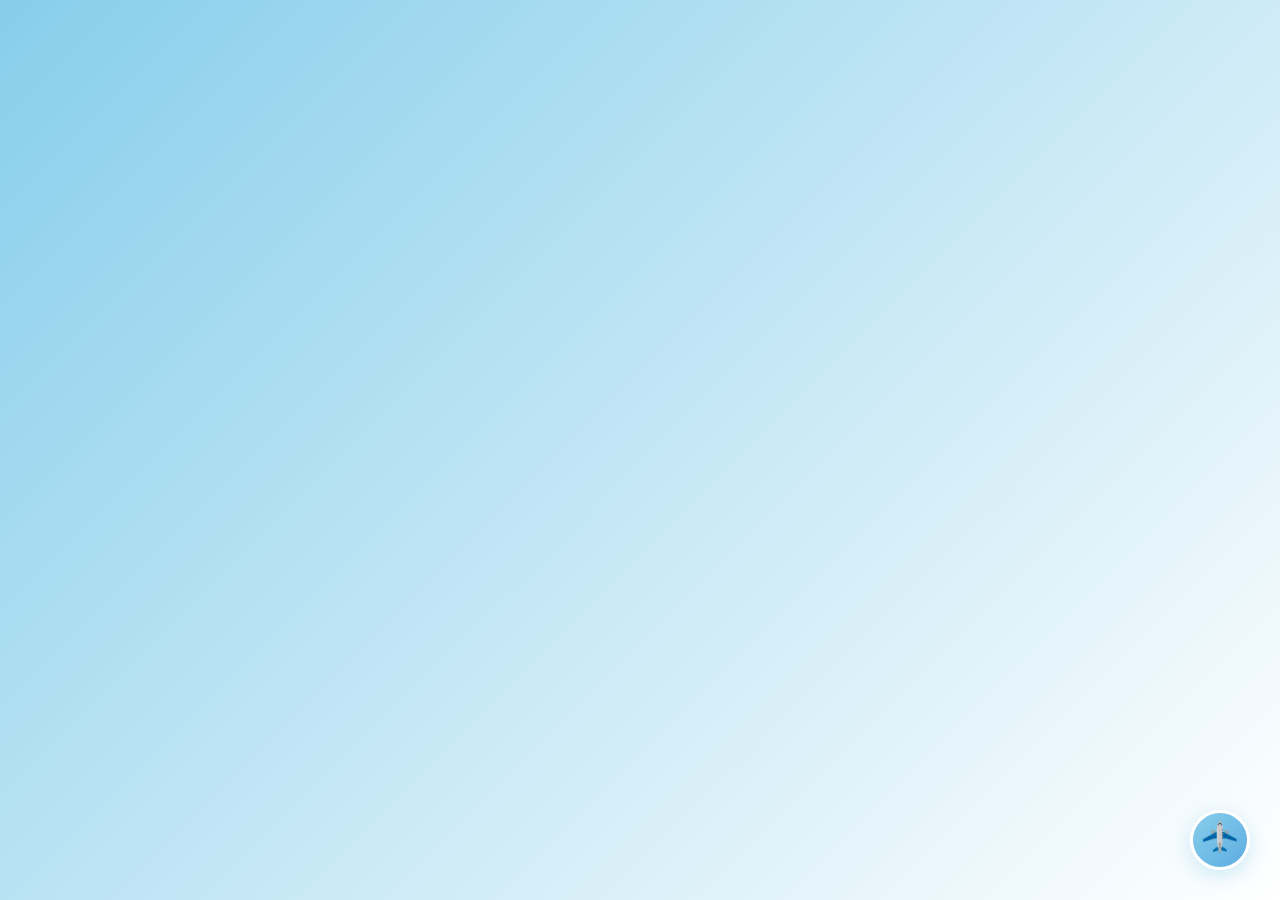
<file: chatbot.html>
<!DOCTYPE html>
<html lang="en">
<head>
    <meta charset="UTF-8">
    <meta name="viewport" content="width=device-width, initial-scale=1.0">
    <title>Flight Booking Chatbot</title>
    <style>
        * {
            margin: 0;
            padding: 0;
            box-sizing: border-box;
        }

        body {
            font-family: 'Segoe UI', Tahoma, Geneva, Verdana, sans-serif;
            background: linear-gradient(135deg, #87CEEB 0%, #ffffff 100%);
            min-height: 100vh;
            position: relative;
        }

        /* Chatbot Toggle Button */
        .chatbot-toggle {
            position: fixed;
            bottom: 30px;
            right: 30px;
            width: 60px;
            height: 60px;
            background: linear-gradient(135deg, #87CEEB, #5dade2);
            border-radius: 50%;
            cursor: pointer;
            display: flex;
            align-items: center;
            justify-content: center;
            box-shadow: 0 6px 20px rgba(135, 206, 235, 0.4);
            transition: all 0.3s ease;
            z-index: 1000;
            border: 3px solid white;
        }

        .chatbot-toggle:hover {
            transform: scale(1.1);
            box-shadow: 0 8px 25px rgba(135, 206, 235, 0.6);
        }

        .airplane-icon {
            font-size: 24px;
            color: white;
            transform: rotate(-45deg);
        }

        /* Chatbot Container */
        .chatbot-container {
            position: fixed;
            bottom: 30px;
            right: 30px;
            width: 380px;
            height: 500px;
            background: white;
            border-radius: 20px;
            box-shadow: 0 10px 30px rgba(0,0,0,0.2);
            border: 3px solid #87CEEB;
            display: none;
            flex-direction: column;
            z-index: 1001;
            overflow: hidden;
        }

        .chatbot-container.active {
            display: flex;
        }

        /* Chatbot Header */
        .chatbot-header {
            background: linear-gradient(135deg, #87CEEB, #5dade2);
            color: white;
            padding: 15px 20px;
            display: flex;
            justify-content: space-between;
            align-items: center;
        }

        .chatbot-title {
            font-weight: bold;
            font-size: 1.1rem;
        }

        .close-btn {
            background: none;
            border: none;
            color: white;
            font-size: 20px;
            cursor: pointer;
            padding: 0;
            width: 25px;
            height: 25px;
            border-radius: 50%;
            display: flex;
            align-items: center;
            justify-content: center;
        }

        .close-btn:hover {
            background: rgba(255,255,255,0.2);
        }

        /* Chat Messages */
        .chat-messages {
            flex: 1;
            padding: 20px;
            overflow-y: auto;
            background: #f8f9fa;
        }

        .message {
            margin-bottom: 15px;
            animation: fadeIn 0.3s ease;
        }

        .bot-message {
            background: white;
            padding: 12px 15px;
            border-radius: 18px 18px 18px 6px;
            border-left: 4px solid #87CEEB;
            box-shadow: 0 2px 4px rgba(0,0,0,0.1);
        }

        .user-message {
            background: #87CEEB;
            color: white;
            padding: 12px 15px;
            border-radius: 18px 18px 6px 18px;
            margin-left: auto;
            max-width: 80%;
            text-align: right;
        }

        /* Input Area */
        .chat-input-container {
            padding: 15px 20px;
            background: white;
            border-top: 2px solid #e9ecef;
        }

        .chat-input {
            width: 100%;
            padding: 12px 15px;
            border: 2px solid #87CEEB;
            border-radius: 25px;
            outline: none;
            font-size: 14px;
        }

        .chat-input:focus {
            border-color: #5dade2;
            box-shadow: 0 0 8px rgba(135, 206, 235, 0.3);
        }

        /* Option Buttons */
        .option-buttons {
            display: flex;
            flex-wrap: wrap;
            gap: 8px;
            margin-top: 10px;
        }

        .option-btn {
            background: #f8f9fa;
            border: 2px solid #87CEEB;
            border-radius: 20px;
            padding: 8px 15px;
            cursor: pointer;
            transition: all 0.2s ease;
            font-size: 13px;
            color: #2c3e50;
        }

        .option-btn:hover {
            background: #87CEEB;
            color: white;
            transform: translateY(-2px);
        }

        /* Airline Options */
        .airline-option {
            background: #f8f9fa;
            border: 2px solid #87CEEB;
            border-radius: 10px;
            padding: 10px;
            margin: 5px 0;
            cursor: pointer;
            transition: all 0.2s ease;
        }

        .airline-option:hover {
            background: #87CEEB;
            color: white;
            transform: translateX(5px);
        }

        /* Notification */
        .notification {
            background: linear-gradient(135deg, #87CEEB, #5dade2);
            color: white;
            padding: 15px;
            border-radius: 10px;
            margin: 10px 0;
            box-shadow: 0 4px 8px rgba(0,0,0,0.1);
        }

        .notification h4 {
            margin-bottom: 10px;
            font-size: 1.1rem;
        }

        .notification p {
            margin: 5px 0;
            font-size: 0.9rem;
        }

        @keyframes fadeIn {
            from { opacity: 0; transform: translateY(10px); }
            to { opacity: 1; transform: translateY(0); }
        }

        /* Scrollbar Styling */
        .chat-messages::-webkit-scrollbar {
            width: 6px;
        }

        .chat-messages::-webkit-scrollbar-track {
            background: #f1f1f1;
            border-radius: 3px;
        }

        .chat-messages::-webkit-scrollbar-thumb {
            background: #87CEEB;
            border-radius: 3px;
        }

        .chat-messages::-webkit-scrollbar-thumb:hover {
            background: #5dade2;
        }

        /* Responsive Design */
        @media (max-width: 480px) {
            .chatbot-container {
                width: calc(100vw - 20px);
                height: calc(100vh - 40px);
                right: 10px;
                bottom: 10px;
            }
            
            .chatbot-toggle {
                right: 20px;
                bottom: 20px;
            }
        }
    </style>
</head>
<body>
    <!-- Chatbot Toggle Button -->
    <div class="chatbot-toggle" id="chatbotToggle">
        <div class="airplane-icon">✈️</div>
    </div>

    <!-- Chatbot Container -->
    <div class="chatbot-container" id="chatbotContainer">
        <div class="chatbot-header">
            <div class="chatbot-title">✈️ Flight Assistant</div>
            <button class="close-btn" id="closeChatbot">×</button>
        </div>
        
        <div class="chat-messages" id="chatMessages">
            <!-- Messages will be dynamically added here -->
        </div>
        
        <div class="chat-input-container">
            <input 
                type="text" 
                class="chat-input" 
                id="chatInput" 
                placeholder="Type your message..."
                disabled
            >
        </div>
    </div>

    <script>
        class FlightChatbot {
            constructor() {
                this.currentStep = 0;
                this.userInputs = {
                    origin: '',
                    destination: '',
                    departure_date: '',
                    travel_class: '',
                    traveller_type: ''
                };
                
                this.questions = [
                    'What is your origin? (Select continent)',
                    'What is your destination? (Select continent)',
                    'What is your departure date? (Please use DD/MM/YYYY format)',
                    'What is your travel class?',
                    'What is your traveller type?'
                ];

                this.continents = [
                    'Africa', 'Antarctica', 'Asia', 'Australia/Oceania', 
                    'Europe', 'North America', 'South America'
                ];

                this.travel_class_options = [
                    'Economy Class', 'Premium Economy', 'Business Class', 'First Class'
                ];

                this.traveller_type_options = [
                    'Solo Leisure', 'Family Leisure', 'Business', 'Couple Leisure'
                ];

                this.airlines = [
                    { name: 'SkyBlue Airlines', price: '$299', duration: '2h 30m', departure: '08:00' },
                    { name: 'CloudWings Express', price: '$349', duration: '2h 45m', departure: '10:30' },
                    { name: 'AeroFly International', price: '$279', duration: '3h 15m', departure: '14:20' },
                    { name: 'JetStream Airways', price: '$389', duration: '2h 20m', departure: '16:45' },
                    { name: 'WindRider Airlines', price: '$319', duration: '2h 55m', departure: '19:10' }
                ];

                this.init();
            }

            init() {
                const toggle = document.getElementById('chatbotToggle');
                const container = document.getElementById('chatbotContainer');
                const closeBtn = document.getElementById('closeChatbot');
                const input = document.getElementById('chatInput');

                toggle.addEventListener('click', () => this.openChatbot());
                closeBtn.addEventListener('click', () => this.closeChatbot());
                input.addEventListener('keypress', (e) => {
                    if (e.key === 'Enter') this.handleUserInput();
                });
            }

            openChatbot() {
                const container = document.getElementById('chatbotContainer');
                const input = document.getElementById('chatInput');
                
                container.classList.add('active');
                
                if (this.currentStep === 0) {
                    this.addBotMessage('Hello! I\'m your flight booking assistant. Let me help you find the perfect flight across continents. ✈️');
                    setTimeout(() => {
                        this.askNextQuestion();
                    }, 1000);
                }
                
                input.disabled = false;
                input.focus();
            }

            closeChatbot() {
                const container = document.getElementById('chatbotContainer');
                container.classList.remove('active');
            }

            addBotMessage(message) {
                const messagesContainer = document.getElementById('chatMessages');
                const messageDiv = document.createElement('div');
                messageDiv.className = 'message bot-message';
                messageDiv.textContent = message;
                messagesContainer.appendChild(messageDiv);
                this.scrollToBottom();
            }

            addBotMessageWithOptions(message, options, parameterName) {
                const messagesContainer = document.getElementById('chatMessages');
                const messageDiv = document.createElement('div');
                messageDiv.className = 'message bot-message';
                
                let optionsHTML = `<div style="margin-bottom: 10px;">${message}</div>`;
                optionsHTML += '<div class="option-buttons">';
                
                options.forEach((option) => {
                    optionsHTML += `
                        <div class="option-btn" onclick="chatbot.selectOption('${option}', '${parameterName}')">
                            ${option}
                        </div>
                    `;
                });
                
                optionsHTML += '</div>';
                messageDiv.innerHTML = optionsHTML;
                messagesContainer.appendChild(messageDiv);
                this.scrollToBottom();
            }

            addUserMessage(message) {
                const messagesContainer = document.getElementById('chatMessages');
                const messageDiv = document.createElement('div');
                messageDiv.className = 'message user-message';
                messageDiv.textContent = message;
                messagesContainer.appendChild(messageDiv);
                this.scrollToBottom();
            }

            selectOption(option, parameterName) {
                // Store the selection
                this.userInputs[parameterName] = option;
                
                // Add user message
                this.addUserMessage(option);
                
                // Move to next step
                this.currentStep++;
                
                setTimeout(() => {
                    this.askNextQuestion();
                }, 500);
            }

            addAirlineOptions() {
                const messagesContainer = document.getElementById('chatMessages');
                const messageDiv = document.createElement('div');
                messageDiv.className = 'message bot-message';
                
                let optionsHTML = '<div style="margin-bottom: 10px;">Here are the available airline recommendations:</div>';
                
                this.airlines.forEach((airline, index) => {
                    optionsHTML += `
                        <div class="airline-option" onclick="chatbot.selectAirline(${index})">
                            <strong>${airline.name}</strong><br>
                            Price: ${airline.price} | Duration: ${airline.duration}<br>
                            Departure: ${airline.departure}
                        </div>
                    `;
                });
                
                messageDiv.innerHTML = optionsHTML;
                messagesContainer.appendChild(messageDiv);
                this.scrollToBottom();
            }

            selectAirline(index) {
                const selectedAirline = this.airlines[index];
                this.addUserMessage(`Selected: ${selectedAirline.name}`);
                
                setTimeout(() => {
                    this.showFlightConfirmation(selectedAirline);
                }, 500);
            }

            showFlightConfirmation(airline) {
                const messagesContainer = document.getElementById('chatMessages');
                const messageDiv = document.createElement('div');
                messageDiv.className = 'message bot-message';
                
                const confirmationHTML = `
                    <div class="notification">
                        <h4>🎉 Flight Booking Confirmation</h4>
                        <p><strong>Airline:</strong> ${airline.name}</p>
                        <p><strong>Route:</strong> ${this.userInputs.origin} → ${this.userInputs.destination}</p>
                        <p><strong>departure_date:</strong> ${this.userInputs.departure_date}</p>
                        <p><strong>travel_class:</strong> ${this.userInputs.travel_class}</p>
                        <p><strong>traveller_type:</strong> ${this.userInputs.traveller_type}</p>
                        <p><strong>Price:</strong> ${airline.price}</p>
                        <p><strong>Duration:</strong> ${airline.duration}</p>
                        <p><strong>Departure:</strong> ${airline.departure}</p>
                    </div>
                `;
                
                messageDiv.innerHTML = confirmationHTML;
                messagesContainer.appendChild(messageDiv);
                this.scrollToBottom();

                setTimeout(() => {
                    this.addBotMessage('Thank you for booking with us! Have a wonderful flight! ✈️');
                    this.addBotMessage('You can close this chat or start a new booking by refreshing.');
                }, 1000);
            }

            askNextQuestion() {
                if (this.currentStep < this.questions.length) {
                    const currentQuestion = this.questions[this.currentStep];
                    
                    // Determine which parameter we're asking about
                    const parameters = ['origin', 'destination', 'departure_date', 'travel_class', 'traveller_type'];
                    const currentParam = parameters[this.currentStep];
                    
                    if (currentParam === 'origin' || currentParam === 'destination') {
                        // Show continent options
                        this.addBotMessageWithOptions(currentQuestion, this.continents, currentParam);
                    } else if (currentParam === 'travel_class') {
                        // Show travel class options
                        this.addBotMessageWithOptions(currentQuestion, this.travel_class_options, currentParam);
                    } else if (currentParam === 'traveller_type') {
                        // Show traveller type options
                        this.addBotMessageWithOptions(currentQuestion, this.traveller_type_options, currentParam);
                    } else {
                        // For departure_date, use regular text input
                        this.addBotMessage(currentQuestion);
                    }
                } else {
                    this.addBotMessage('Perfect! Let me find the best flight options for you...');
                    setTimeout(() => {
                        this.addAirlineOptions();
                    }, 1500);
                }
            }

            handleUserInput() {
                const input = document.getElementById('chatInput');
                const userInput = input.value.trim();
                
                // Only allow text input for departure_date (step 2)
                if (userInput && this.currentStep === 2) {
                    this.addUserMessage(userInput);
                    
                    // Store the departure_date
                    this.userInputs.departure_date = userInput;
                    
                    this.currentStep++;
                    input.value = '';
                    
                    setTimeout(() => {
                        this.askNextQuestion();
                    }, 500);
                }
            }

            scrollToBottom() {
                const messagesContainer = document.getElementById('chatMessages');
                messagesContainer.scrollTop = messagesContainer.scrollHeight;
            }
        }

        // Initialize the chatbot
        const chatbot = new FlightChatbot();
    </script>
</body>
</html>
</file>
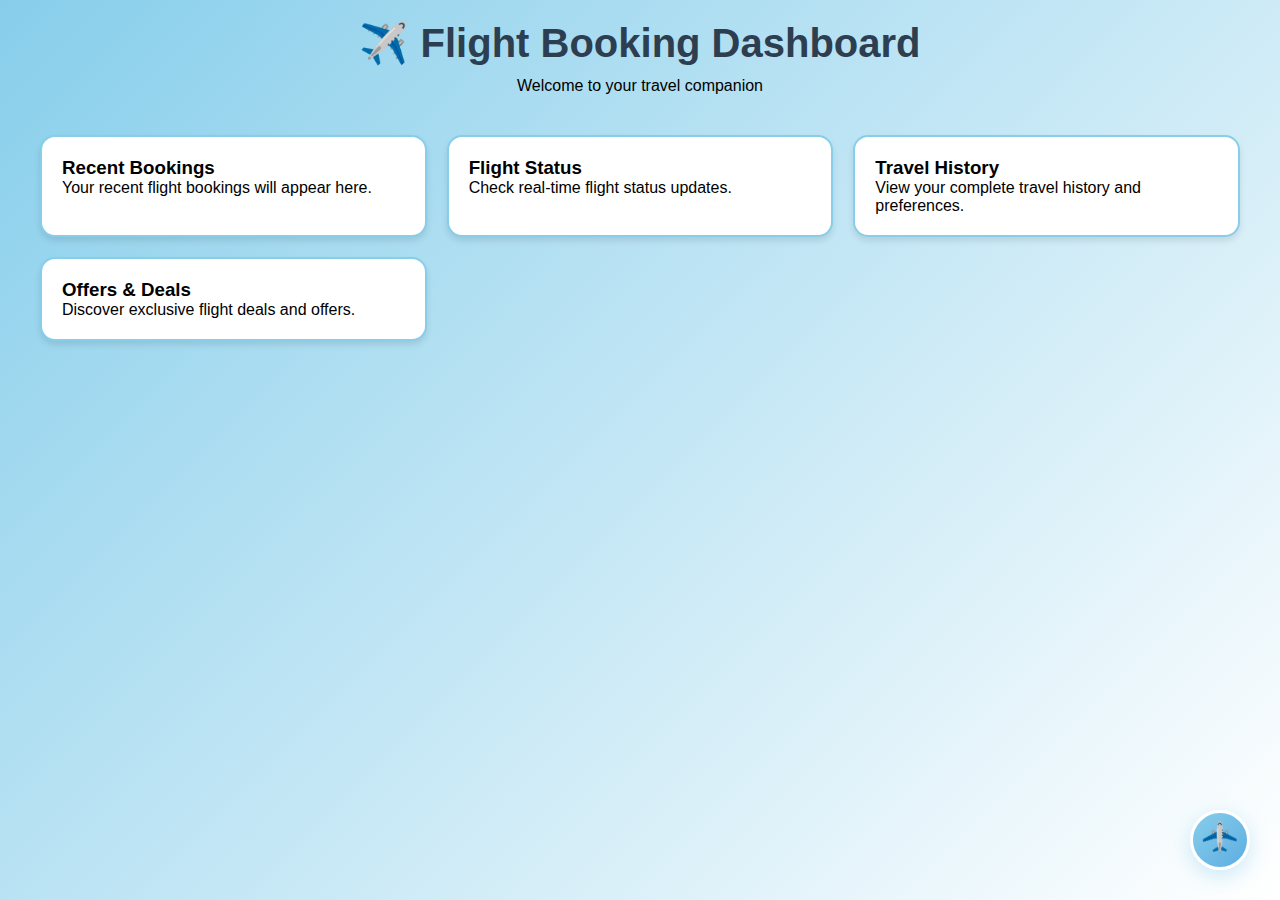
<file: bot/chat.html>
<!DOCTYPE html>
<html lang="en">
<head>
    <meta charset="UTF-8">
    <meta name="viewport" content="width=device-width, initial-scale=1.0">
    <title>Flight Booking Dashboard with Chatbot</title>
    <style>
        * {
            margin: 0;
            padding: 0;
            box-sizing: border-box;
        }

        body {
            font-family: 'Segoe UI', Tahoma, Geneva, Verdana, sans-serif;
            background: linear-gradient(135deg, #87CEEB 0%, #ffffff 100%);
            min-height: 100vh;
            position: relative;
        }

        .dashboard {
            padding: 20px;
            min-height: 100vh;
        }

        .dashboard-header {
            text-align: center;
            margin-bottom: 40px;
        }

        .dashboard-header h1 {
            color: #2c3e50;
            font-size: 2.5rem;
            margin-bottom: 10px;
        }

        .dashboard-content {
            display: grid;
            grid-template-columns: repeat(auto-fit, minmax(300px, 1fr));
            gap: 20px;
            max-width: 1200px;
            margin: 0 auto;
        }

        .dashboard-card {
            background: white;
            border-radius: 15px;
            padding: 20px;
            box-shadow: 0 4px 6px rgba(0,0,0,0.1);
            border: 2px solid #87CEEB;
        }

        /* Chatbot Toggle Button */
        .chatbot-toggle {
            position: fixed;
            bottom: 30px;
            right: 30px;
            width: 60px;
            height: 60px;
            background: linear-gradient(135deg, #87CEEB, #5dade2);
            border-radius: 50%;
            cursor: pointer;
            display: flex;
            align-items: center;
            justify-content: center;
            box-shadow: 0 6px 20px rgba(135, 206, 235, 0.4);
            transition: all 0.3s ease;
            z-index: 1000;
            border: 3px solid white;
        }

        .chatbot-toggle:hover {
            transform: scale(1.1);
            box-shadow: 0 8px 25px rgba(135, 206, 235, 0.6);
        }

        .airplane-icon {
            font-size: 24px;
            color: white;
            transform: rotate(-45deg);
        }

        /* Chatbot Container */
        .chatbot-container {
            position: fixed;
            bottom: 30px;
            right: 30px;
            width: 380px;
            height: 500px;
            background: white;
            border-radius: 20px;
            box-shadow: 0 10px 30px rgba(0,0,0,0.2);
            border: 3px solid #87CEEB;
            display: none;
            flex-direction: column;
            z-index: 1001;
            overflow: hidden;
        }

        .chatbot-container.active {
            display: flex;
        }

        /* Chatbot Header */
        .chatbot-header {
            background: linear-gradient(135deg, #87CEEB, #5dade2);
            color: white;
            padding: 15px 20px;
            display: flex;
            justify-content: space-between;
            align-items: center;
        }

        .chatbot-title {
            font-weight: bold;
            font-size: 1.1rem;
        }

        .close-btn {
            background: none;
            border: none;
            color: white;
            font-size: 20px;
            cursor: pointer;
            padding: 0;
            width: 25px;
            height: 25px;
            border-radius: 50%;
            display: flex;
            align-items: center;
            justify-content: center;
        }

        .close-btn:hover {
            background: rgba(255,255,255,0.2);
        }

        /* Chat Messages */
        .chat-messages {
            flex: 1;
            padding: 20px;
            overflow-y: auto;
            background: #f8f9fa;
        }

        .message {
            margin-bottom: 15px;
            animation: fadeIn 0.3s ease;
        }

        .bot-message {
            background: white;
            padding: 12px 15px;
            border-radius: 18px 18px 18px 6px;
            border-left: 4px solid #87CEEB;
            box-shadow: 0 2px 4px rgba(0,0,0,0.1);
        }

        .user-message {
            background: #87CEEB;
            color: white;
            padding: 12px 15px;
            border-radius: 18px 18px 6px 18px;
            margin-left: auto;
            max-width: 80%;
            text-align: right;
        }

        /* Input Area */
        .chat-input-container {
            padding: 15px 20px;
            background: white;
            border-top: 2px solid #e9ecef;
        }

        .chat-input {
            width: 100%;
            padding: 12px 15px;
            border: 2px solid #87CEEB;
            border-radius: 25px;
            outline: none;
            font-size: 14px;
        }

        .chat-input:focus {
            border-color: #5dade2;
            box-shadow: 0 0 8px rgba(135, 206, 235, 0.3);
        }

        /* Option Buttons */
        .option-buttons {
            display: flex;
            flex-wrap: wrap;
            gap: 8px;
            margin-top: 10px;
        }

        .option-btn {
            background: #f8f9fa;
            border: 2px solid #87CEEB;
            border-radius: 20px;
            padding: 8px 15px;
            cursor: pointer;
            transition: all 0.2s ease;
            font-size: 13px;
            color: #2c3e50;
        }

        .option-btn:hover {
            background: #87CEEB;
            color: white;
            transform: translateY(-2px);
        }

        /* Airline Options */
        .airline-option {
            background: #f8f9fa;
            border: 2px solid #87CEEB;
            border-radius: 10px;
            padding: 10px;
            margin: 5px 0;
            cursor: pointer;
            transition: all 0.2s ease;
        }

        .airline-option:hover {
            background: #87CEEB;
            color: white;
            transform: translateX(5px);
        }

        /* Notification */
        .notification {
            background: linear-gradient(135deg, #87CEEB, #5dade2);
            color: white;
            padding: 15px;
            border-radius: 10px;
            margin: 10px 0;
            box-shadow: 0 4px 8px rgba(0,0,0,0.1);
        }

        .notification h4 {
            margin-bottom: 10px;
            font-size: 1.1rem;
        }

        .notification p {
            margin: 5px 0;
            font-size: 0.9rem;
        }

        @keyframes fadeIn {
            from { opacity: 0; transform: translateY(10px); }
            to { opacity: 1; transform: translateY(0); }
        }

        /* Scrollbar Styling */
        .chat-messages::-webkit-scrollbar {
            width: 6px;
        }

        .chat-messages::-webkit-scrollbar-track {
            background: #f1f1f1;
            border-radius: 3px;
        }

        .chat-messages::-webkit-scrollbar-thumb {
            background: #87CEEB;
            border-radius: 3px;
        }

        .chat-messages::-webkit-scrollbar-thumb:hover {
            background: #5dade2;
        }

        /* Responsive Design */
        @media (max-width: 480px) {
            .chatbot-container {
                width: calc(100vw - 20px);
                height: calc(100vh - 40px);
                right: 10px;
                bottom: 10px;
            }
            
            .chatbot-toggle {
                right: 20px;
                bottom: 20px;
            }
        }
    </style>
</head>
<body>
    <!-- Main Dashboard -->
    <div class="dashboard">
        <div class="dashboard-header">
            <h1>✈️ Flight Booking Dashboard</h1>
            <p>Welcome to your travel companion</p>
        </div>
        
        <div class="dashboard-content">
            <div class="dashboard-card">
                <h3>Recent Bookings</h3>
                <p>Your recent flight bookings will appear here.</p>
            </div>
            
            <div class="dashboard-card">
                <h3>Flight Status</h3>
                <p>Check real-time flight status updates.</p>
            </div>
            
            <div class="dashboard-card">
                <h3>Travel History</h3>
                <p>View your complete travel history and preferences.</p>
            </div>
            
            <div class="dashboard-card">
                <h3>Offers & Deals</h3>
                <p>Discover exclusive flight deals and offers.</p>
            </div>
        </div>
    </div>

    <!-- Chatbot Toggle Button -->
    <div class="chatbot-toggle" id="chatbotToggle">
        <div class="airplane-icon">✈️</div>
    </div>

    <!-- Chatbot Container -->
    <div class="chatbot-container" id="chatbotContainer">
        <div class="chatbot-header">
            <div class="chatbot-title">✈️ Flight Assistant</div>
            <button class="close-btn" id="closeChatbot">×</button>
        </div>
        
        <div class="chat-messages" id="chatMessages">
            <!-- Messages will be dynamically added here -->
        </div>
        
        <div class="chat-input-container">
            <input 
                type="text" 
                class="chat-input" 
                id="chatInput" 
                placeholder="Type your message..."
                disabled
            >
        </div>
    </div>

    <script>
        class FlightChatbot {
            constructor() {
                this.currentStep = 0;
                this.userInputs = {
                    origin: '',
                    destination: '',
                    departure_date: '',
                    travel_class: '',
                    traveller_type: ''
                };
                
                this.questions = [
                    'What is your origin? (Select continent)',
                    'What is your destination? (Select continent)',
                    'What is your departure date? (Please use DD/MM/YYYY format)',
                    'What is your travel class?',
                    'What is your traveller type?'
                ];

                this.continents = [
                    'Africa', 'Antarctica', 'Asia', 'Australia/Oceania', 
                    'Europe', 'North America', 'South America'
                ];

                this.travel_class_options = [
                    'Economy Class', 'Premium Economy', 'Business Class', 'First Class'
                ];

                this.traveller_type_options = [
                    'Solo Leisure', 'Family Leisure', 'Business', 'Couple Leisure'
                ];

                this.airlines = [
                    { name: 'SkyBlue Airlines', price: '$299', duration: '2h 30m', departure: '08:00' },
                    { name: 'CloudWings Express', price: '$349', duration: '2h 45m', departure: '10:30' },
                    { name: 'AeroFly International', price: '$279', duration: '3h 15m', departure: '14:20' },
                    { name: 'JetStream Airways', price: '$389', duration: '2h 20m', departure: '16:45' },
                    { name: 'WindRider Airlines', price: '$319', duration: '2h 55m', departure: '19:10' }
                ];

                this.init();
            }

            init() {
                const toggle = document.getElementById('chatbotToggle');
                const container = document.getElementById('chatbotContainer');
                const closeBtn = document.getElementById('closeChatbot');
                const input = document.getElementById('chatInput');

                toggle.addEventListener('click', () => this.openChatbot());
                closeBtn.addEventListener('click', () => this.closeChatbot());
                input.addEventListener('keypress', (e) => {
                    if (e.key === 'Enter') this.handleUserInput();
                });
            }

            openChatbot() {
                const container = document.getElementById('chatbotContainer');
                const input = document.getElementById('chatInput');
                
                container.classList.add('active');
                
                if (this.currentStep === 0) {
                    this.addBotMessage('Hello! I\'m your flight booking assistant. Let me help you find the perfect flight across continents. ✈️');
                    setTimeout(() => {
                        this.askNextQuestion();
                    }, 1000);
                }
                
                input.disabled = false;
                input.focus();
            }

            closeChatbot() {
                const container = document.getElementById('chatbotContainer');
                container.classList.remove('active');
            }

            addBotMessage(message) {
                const messagesContainer = document.getElementById('chatMessages');
                const messageDiv = document.createElement('div');
                messageDiv.className = 'message bot-message';
                messageDiv.textContent = message;
                messagesContainer.appendChild(messageDiv);
                this.scrollToBottom();
            }

            addBotMessageWithOptions(message, options, parameterName) {
                const messagesContainer = document.getElementById('chatMessages');
                const messageDiv = document.createElement('div');
                messageDiv.className = 'message bot-message';
                
                let optionsHTML = `<div style="margin-bottom: 10px;">${message}</div>`;
                optionsHTML += '<div class="option-buttons">';
                
                options.forEach((option) => {
                    optionsHTML += `
                        <div class="option-btn" onclick="chatbot.selectOption('${option}', '${parameterName}')">
                            ${option}
                        </div>
                    `;
                });
                
                optionsHTML += '</div>';
                messageDiv.innerHTML = optionsHTML;
                messagesContainer.appendChild(messageDiv);
                this.scrollToBottom();
            }

            addUserMessage(message) {
                const messagesContainer = document.getElementById('chatMessages');
                const messageDiv = document.createElement('div');
                messageDiv.className = 'message user-message';
                messageDiv.textContent = message;
                messagesContainer.appendChild(messageDiv);
                this.scrollToBottom();
            }

            selectOption(option, parameterName) {
                // Store the selection
                this.userInputs[parameterName] = option;
                
                // Add user message
                this.addUserMessage(option);
                
                // Move to next step
                this.currentStep++;
                
                setTimeout(() => {
                    this.askNextQuestion();
                }, 500);
            }

            addAirlineOptions() {
                const messagesContainer = document.getElementById('chatMessages');
                const messageDiv = document.createElement('div');
                messageDiv.className = 'message bot-message';
                
                let optionsHTML = '<div style="margin-bottom: 10px;">Here are the available airline recommendations:</div>';
                
                this.airlines.forEach((airline, index) => {
                    optionsHTML += `
                        <div class="airline-option" onclick="chatbot.selectAirline(${index})">
                            <strong>${airline.name}</strong><br>
                            Price: ${airline.price} | Duration: ${airline.duration}<br>
                            Departure: ${airline.departure}
                        </div>
                    `;
                });
                
                messageDiv.innerHTML = optionsHTML;
                messagesContainer.appendChild(messageDiv);
                this.scrollToBottom();
            }

            selectAirline(index) {
                const selectedAirline = this.airlines[index];
                this.addUserMessage(`Selected: ${selectedAirline.name}`);
                
                setTimeout(() => {
                    this.showFlightConfirmation(selectedAirline);
                }, 500);
            }

            showFlightConfirmation(airline) {
                const messagesContainer = document.getElementById('chatMessages');
                const messageDiv = document.createElement('div');
                messageDiv.className = 'message bot-message';
                
                const confirmationHTML = `
                    <div class="notification">
                        <h4>🎉 Flight Booking Confirmation</h4>
                        <p><strong>Airline:</strong> ${airline.name}</p>
                        <p><strong>Route:</strong> ${this.userInputs.origin} → ${this.userInputs.destination}</p>
                        <p><strong>departure_date:</strong> ${this.userInputs.departure_date}</p>
                        <p><strong>travel_class:</strong> ${this.userInputs.travel_class}</p>
                        <p><strong>traveller_type:</strong> ${this.userInputs.traveller_type}</p>
                        <p><strong>Price:</strong> ${airline.price}</p>
                        <p><strong>Duration:</strong> ${airline.duration}</p>
                        <p><strong>Departure:</strong> ${airline.departure}</p>
                    </div>
                `;
                
                messageDiv.innerHTML = confirmationHTML;
                messagesContainer.appendChild(messageDiv);
                this.scrollToBottom();

                setTimeout(() => {
                    this.addBotMessage('Thank you for booking with us! Have a wonderful flight! ✈️');
                    this.addBotMessage('You can close this chat or start a new booking by refreshing.');
                }, 1000);
            }

            askNextQuestion() {
                if (this.currentStep < this.questions.length) {
                    const currentQuestion = this.questions[this.currentStep];
                    
                    // Determine which parameter we're asking about
                    const parameters = ['origin', 'destination', 'departure_date', 'travel_class', 'traveller_type'];
                    const currentParam = parameters[this.currentStep];
                    
                    if (currentParam === 'origin' || currentParam === 'destination') {
                        // Show continent options
                        this.addBotMessageWithOptions(currentQuestion, this.continents, currentParam);
                    } else if (currentParam === 'travel_class') {
                        // Show travel class options
                        this.addBotMessageWithOptions(currentQuestion, this.travel_class_options, currentParam);
                    } else if (currentParam === 'traveller_type') {
                        // Show traveller type options
                        this.addBotMessageWithOptions(currentQuestion, this.traveller_type_options, currentParam);
                    } else {
                        // For departure_date, use regular text input
                        this.addBotMessage(currentQuestion);
                    }
                } else {
                    this.addBotMessage('Perfect! Let me find the best flight options for you...');
                    setTimeout(() => {
                        this.addAirlineOptions();
                    }, 1500);
                }
            }

            handleUserInput() {
                const input = document.getElementById('chatInput');
                const userInput = input.value.trim();
                
                // Only allow text input for departure_date (step 2)
                if (userInput && this.currentStep === 2) {
                    this.addUserMessage(userInput);
                    
                    // Store the departure_date
                    this.userInputs.departure_date = userInput;
                    
                    this.currentStep++;
                    input.value = '';
                    
                    setTimeout(() => {
                        this.askNextQuestion();
                    }, 500);
                }
            }

            scrollToBottom() {
                const messagesContainer = document.getElementById('chatMessages');
                messagesContainer.scrollTop = messagesContainer.scrollHeight;
            }
        }

        // Initialize the chatbot
        const chatbot = new FlightChatbot();
    </script>
</body>
</html>
</file>
